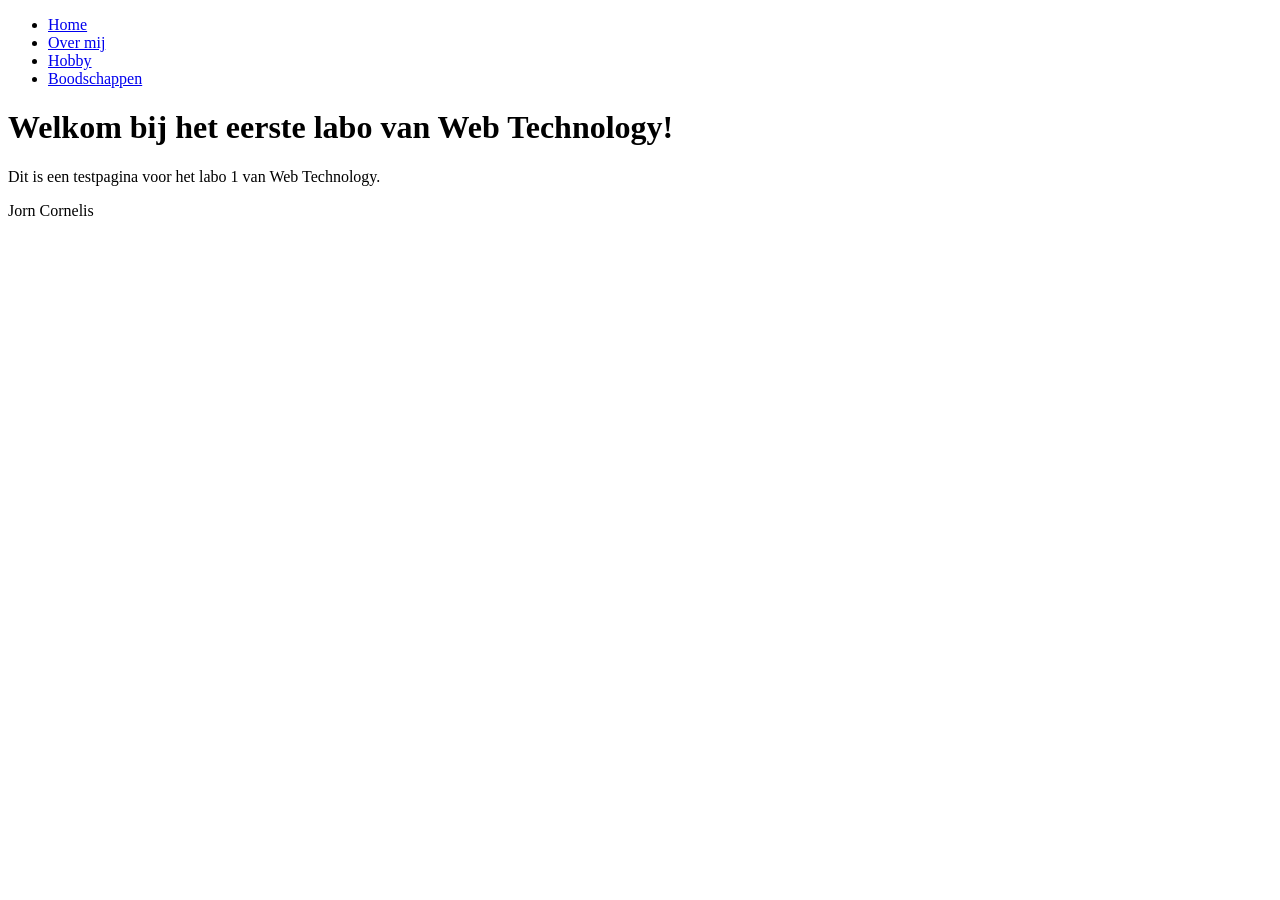
<file: labo-01/index.html>
<!DOCTYPE html>
<html lang="en">
<header>
<nav>
<ul>
    <li><a href="index.html">Home</a></li>
    <li><a href="over-mij.html">Over mij</a></li>
    <li><a href="hobby.html">Hobby</a></li>
    <li><a href="boodschappen.html">Boodschappen</a></li>
</ul>
</nav>
</header>

<head>
    <meta charset="UTF-8">
    <meta name="viewport" content="width=device-width, initial-scale=1.0">
    <title>Document</title>
</head>
<body>
    <h1>Welkom bij het eerste labo van Web Technology!</h1>
    <p>Dit is een testpagina voor het labo 1 van Web Technology.</p>
    
        

</body>
<footer>

    <p>Jorn Cornelis</p>
</html>
</file>
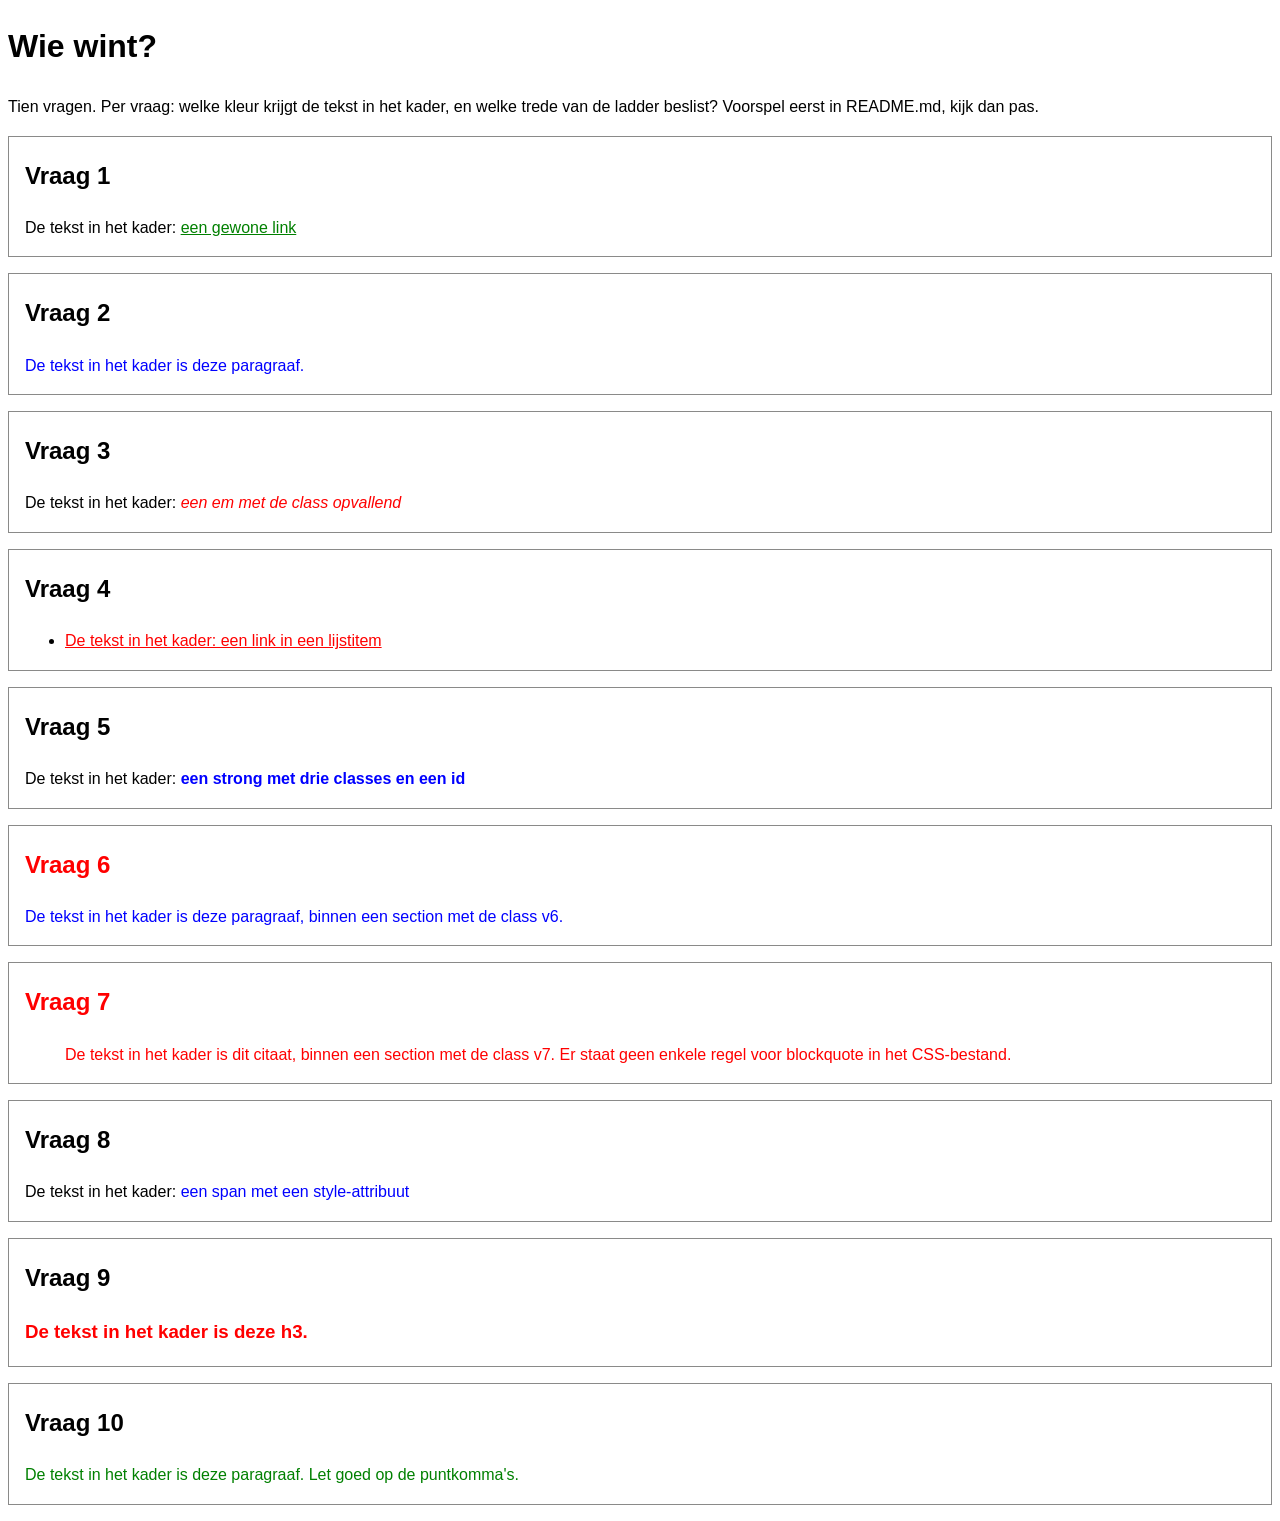
<file: webtech/labo-02/cascade/index.html>
<!-- index.html - oefening 3: voorspel, dan kijk. Wijzig dit bestand niet. -->
<!doctype html>
<html lang="nl">
  <head>
    <meta charset="utf-8">
    <meta name="viewport" content="width=device-width, initial-scale=1">
    <title>Wie wint? Tien vragen over de cascade</title>
    <link rel="stylesheet" href="css/stijl.css">
  </head>
  <body>
    <h1>Wie wint?</h1>
    <p>Tien vragen. Per vraag: welke kleur krijgt de tekst in het kader, en welke trede van de ladder beslist? Voorspel eerst in README.md, kijk dan pas.</p>

    <section class="vraag v1">
      <h2>Vraag 1</h2>
      <p>De tekst in het kader: <a href="#">een gewone link</a></p>
    </section>

    <section class="vraag v2">
      <h2>Vraag 2</h2>
      <p class="v2-tekst">De tekst in het kader is deze paragraaf.</p>
    </section>

    <section class="vraag v3">
      <h2>Vraag 3</h2>
      <p>De tekst in het kader: <em class="opvallend">een em met de class opvallend</em></p>
    </section>

    <section class="vraag v4">
      <h2>Vraag 4</h2>
      <ul>
        <li><a href="#">De tekst in het kader: een link in een lijstitem</a></li>
      </ul>
    </section>

    <section class="vraag v5">
      <h2>Vraag 5</h2>
      <p>De tekst in het kader: <strong class="een twee drie" id="v5-tekst">een strong met drie classes en een id</strong></p>
    </section>

    <section class="vraag v6">
      <h2>Vraag 6</h2>
      <p class="v6-tekst">De tekst in het kader is deze paragraaf, binnen een section met de class v6.</p>
    </section>

    <section class="vraag v7">
      <h2>Vraag 7</h2>
      <blockquote>De tekst in het kader is dit citaat, binnen een section met de class v7. Er staat geen enkele regel voor blockquote in het CSS-bestand.</blockquote>
    </section>

    <section class="vraag v8">
      <h2>Vraag 8</h2>
      <p>De tekst in het kader: <span class="v8-tekst" style="color: blue">een span met een style-attribuut</span></p>
    </section>

    <section class="vraag v9">
      <h2>Vraag 9</h2>
      <h3 class="v9-tekst">De tekst in het kader is deze h3.</h3>
    </section>

    <section class="vraag v10">
      <h2>Vraag 10</h2>
      <p class="v10-tekst">De tekst in het kader is deze paragraaf. Let goed op de puntkomma's.</p>
    </section>
  </body>
</html>
</file>
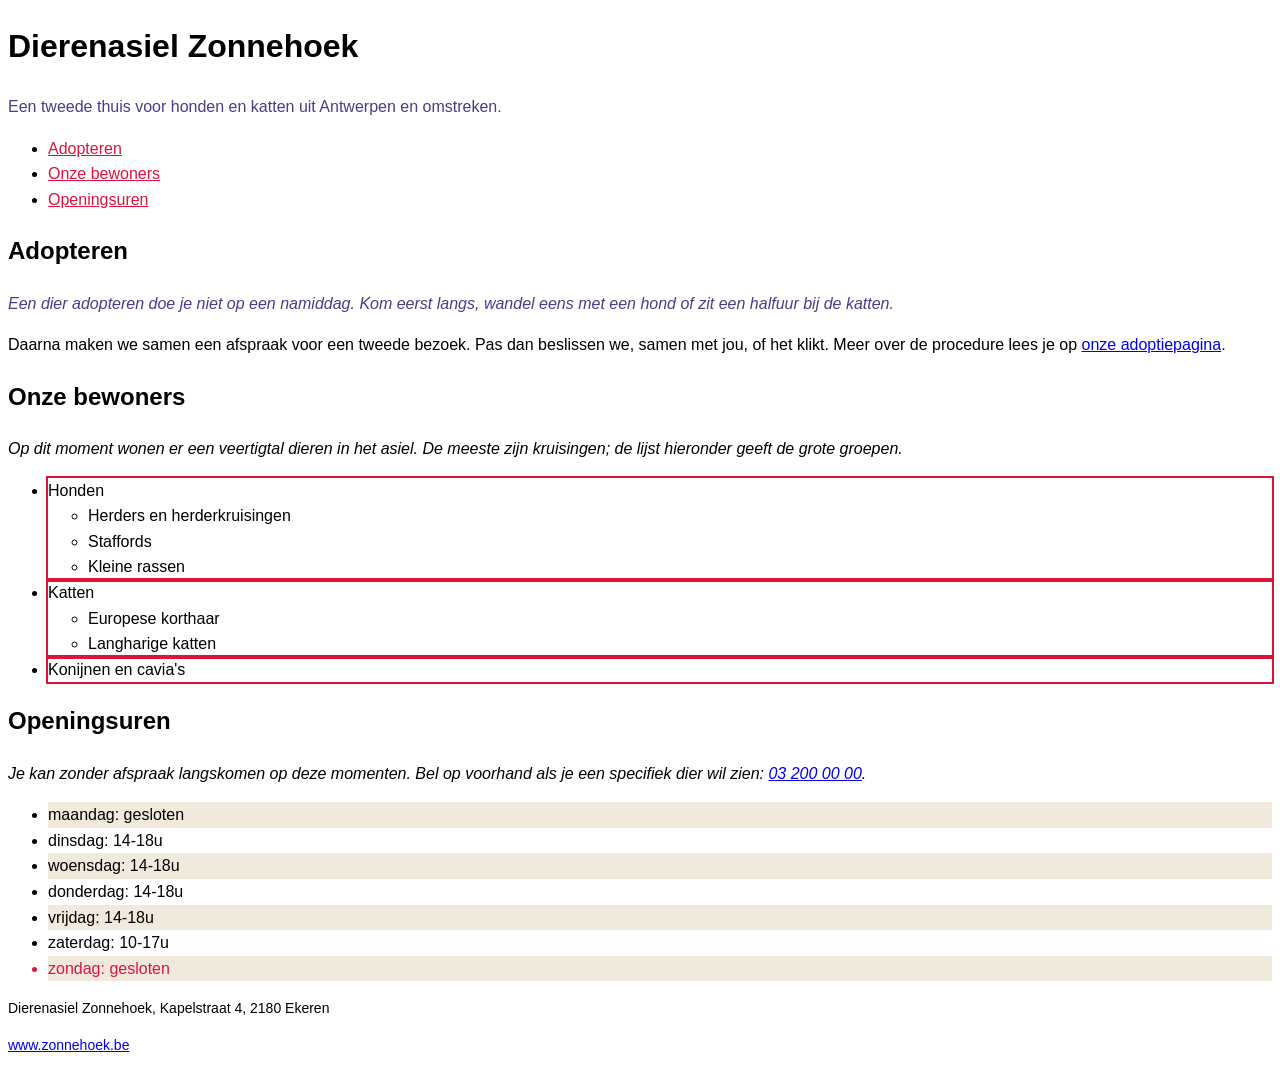
<file: webtech/labo-02/selectors/index.html>
<!-- index.html - oefening 2: selectors. Wijzig dit bestand niet; alles wat je nodig hebt, staat erin. -->
<!doctype html>
<html lang="nl">
  <head>
    <meta charset="utf-8">
    <meta name="viewport" content="width=device-width, initial-scale=1">
    <title>Dierenasiel Zonnehoek</title>
    <link rel="stylesheet" href="css/stijl.css">
  </head>
  <body>
    <header>
      <h1>Dierenasiel Zonnehoek</h1>
      <p class="slogan">Een tweede thuis voor honden en katten uit Antwerpen en omstreken.</p>
      <nav>
        <ul>
          <li><a href="#adopteren">Adopteren</a></li>
          <li><a href="#rassen">Onze bewoners</a></li>
          <li><a href="#uren">Openingsuren</a></li>
        </ul>
      </nav>
    </header>

    <main>
      <article>
        <h2 id="adopteren">Adopteren</h2>
        <p class="intro">Een dier adopteren doe je niet op een namiddag. Kom eerst langs, wandel eens met een hond of zit een halfuur bij de katten.</p>
        <p>Daarna maken we samen een afspraak voor een tweede bezoek. Pas dan beslissen we, samen met jou, of het klikt. Meer over de procedure lees je op <a href="https://www.zonnehoek.be/adoptie">onze adoptiepagina</a>.</p>

        <h2 id="rassen">Onze bewoners</h2>
        <p>Op dit moment wonen er een veertigtal dieren in het asiel. De meeste zijn kruisingen; de lijst hieronder geeft de grote groepen.</p>
        <ul class="rassen">
          <li>Honden
            <ul>
              <li>Herders en herderkruisingen</li>
              <li>Staffords</li>
              <li>Kleine rassen</li>
            </ul>
          </li>
          <li>Katten
            <ul>
              <li>Europese korthaar</li>
              <li>Langharige katten</li>
            </ul>
          </li>
          <li>Konijnen en cavia's</li>
        </ul>

        <h2 id="uren">Openingsuren</h2>
        <p>Je kan zonder afspraak langskomen op deze momenten. Bel op voorhand als je een specifiek dier wil zien: <a href="tel:+3232000000">03 200 00 00</a>.</p>
        <ul class="uren">
          <li>maandag: gesloten</li>
          <li>dinsdag: 14-18u</li>
          <li>woensdag: 14-18u</li>
          <li>donderdag: 14-18u</li>
          <li>vrijdag: 14-18u</li>
          <li>zaterdag: 10-17u</li>
          <li>zondag: gesloten</li>
        </ul>
      </article>
    </main>

    <footer>
      <p>Dierenasiel Zonnehoek, Kapelstraat 4, 2180 Ekeren</p>
      <p><a href="https://www.zonnehoek.be">www.zonnehoek.be</a></p>
    </footer>
  </body>
</html>
</file>
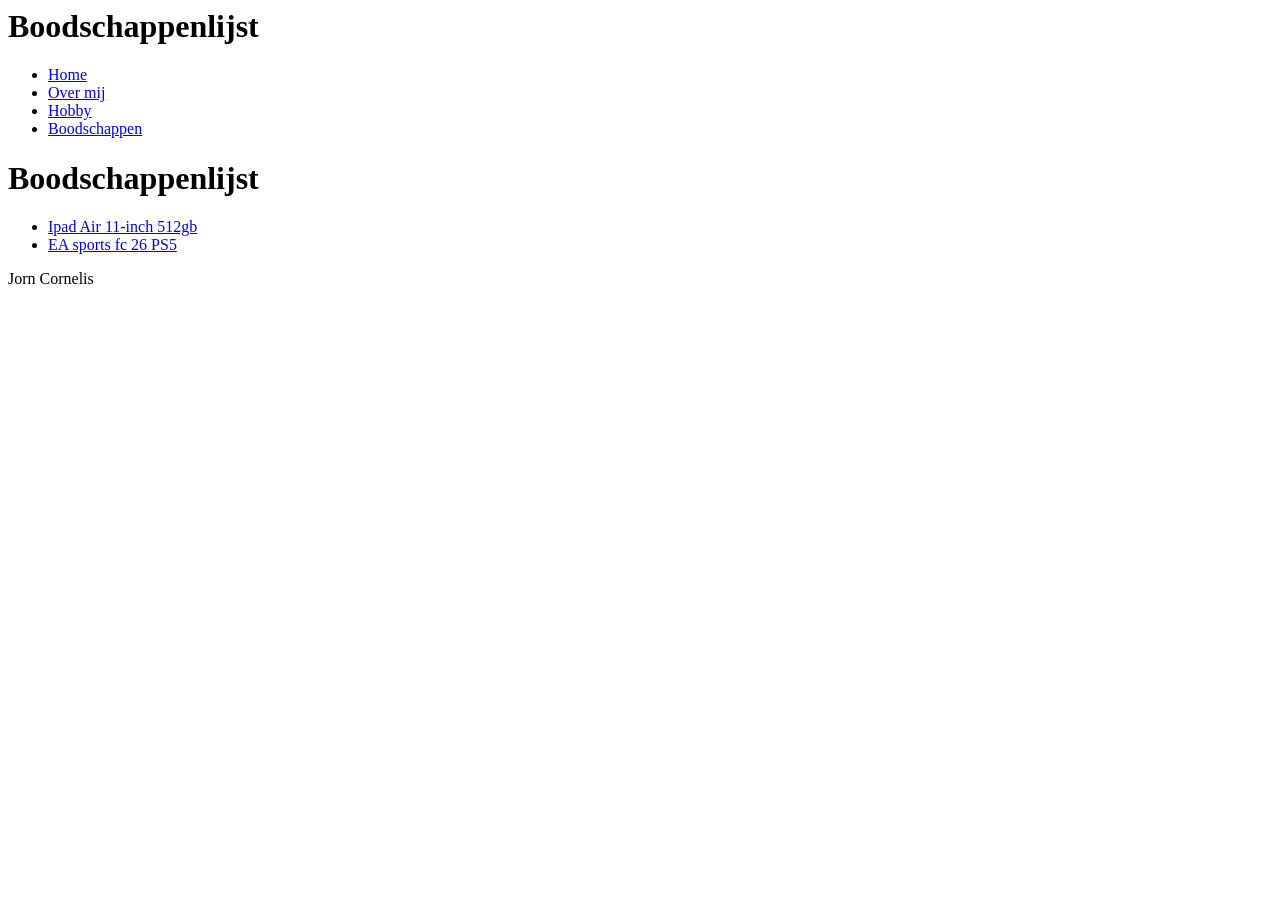
<file: labo-01/boodschappen.html>
<body>
<header>
   <h1>Boodschappenlijst</h1>
   <nav>
      <ul>
          <li><a href="index.html">Home</a></li>
          <li><a href="over-mij.html">Over mij</a></li>
          <li><a href="hobby.html">Hobby</a></li>
          <li><a href="boodschappen.html">Boodschappen</a></li>
      </ul>
   </nav>
</header>

<main>
<!-- unieke content van deze pagina -->
<h1>Boodschappenlijst</h1>

 <ul>
    <li><a href="https://www.coolblue.be/nl/product/976746/apple-ipad-air-2026-11-inch-512gb-wifi-grijs.html">Ipad Air 11-inch 512gb</a></il>
    <li><a href="https://www.coolblue.be/nl/product/966997/ea-sports-fc-26-ps5.html?srsltid=AU7gw4Vtv0yrh137_YO2gNfxb0SVW8Pjd6T5hnG45xjRRXP980Gw9ACH">EA sports fc 26 PS5</a></il>  
</ul> 

   
 
</main>
<footer>
    <p>Jorn Cornelis</p>
</footer>
</body>
</file>
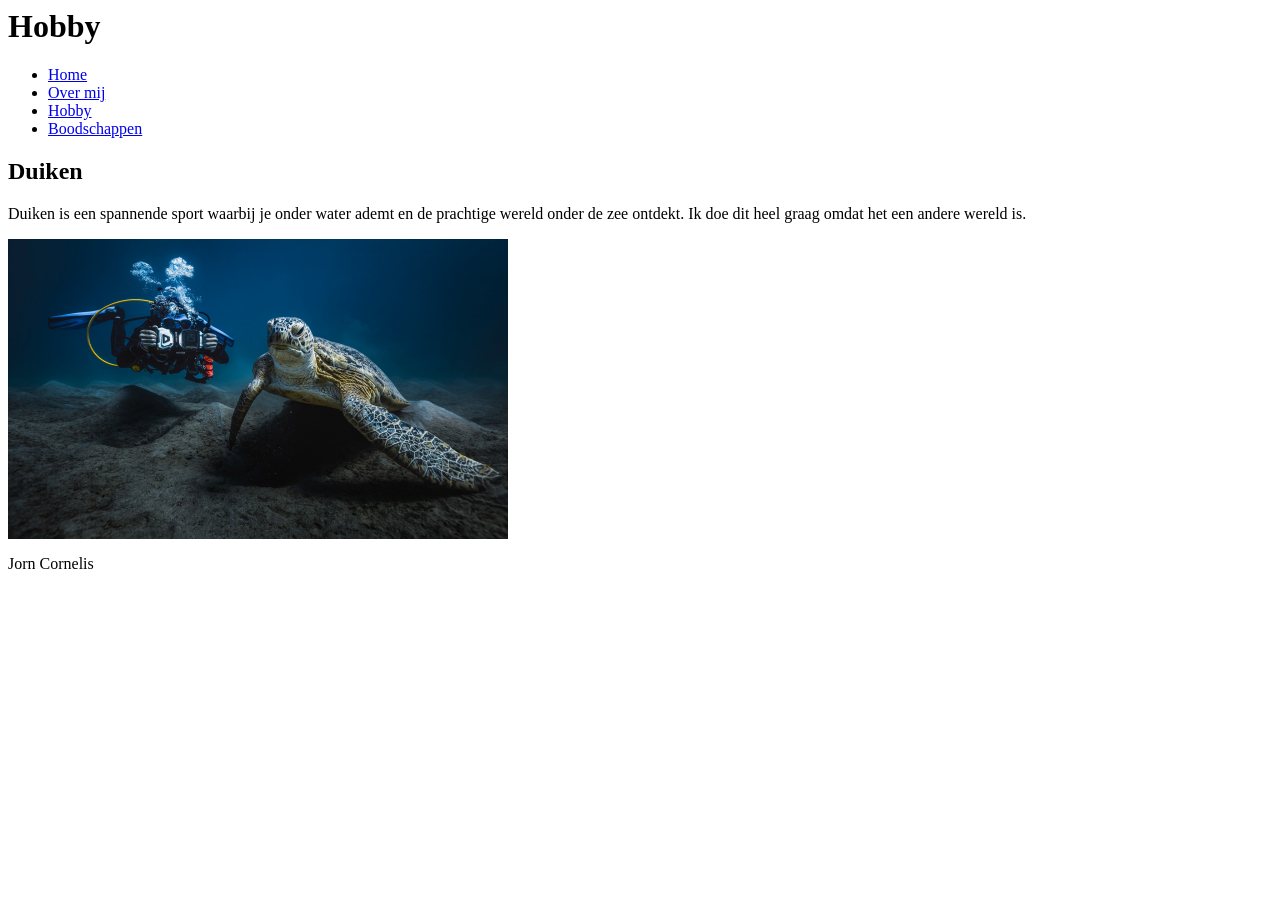
<file: labo-01/hobby.html>
<body>
<header>
<h1>Hobby</h1>
<nav>
<ul>
    <li><a href="index.html">Home</a></li>
    <li><a href="over-mij.html">Over mij</a></li>
    <li><a href="hobby.html">Hobby</a></li>
    <li><a href="boodschappen.html">Boodschappen</a></li>
</ul>
</nav>
</header>
<main>
<!-- unieke content van deze pagina -->
<h2>Duiken</h2>
 <p>Duiken is een spannende sport waarbij je onder water ademt en de prachtige wereld onder de zee ontdekt.
    Ik doe dit heel graag omdat het een andere wereld is.
 </p>
 <img src="images/duiker.jpg" alt="Duiker" width="500" height="300">

</main>
<footer>
<p>Jorn Cornelis</p>
</footer>
</body>
</file>
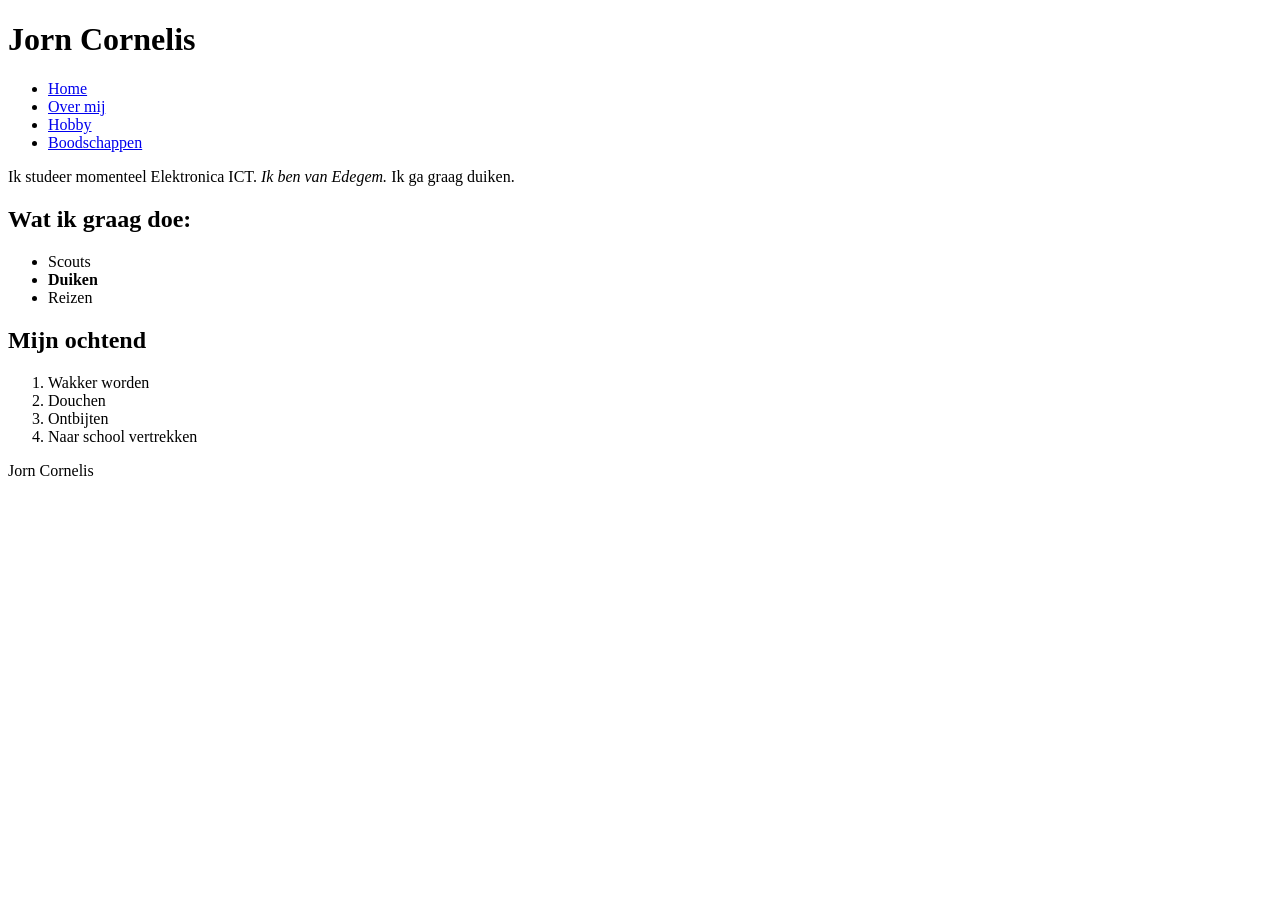
<file: labo-01/over-mij.html>
<!DOCTYPE html>
<html lang="en">
<header>
    <h1>Jorn Cornelis</h1>
<nav>
<ul>
    <li><a href="index.html">Home</a></li>
    <li><a href="over-mij.html">Over mij</a></li>
    <li><a href="hobby.html">Hobby</a></li>
    <li><a href="boodschappen.html">Boodschappen</a></li>
</ul>
</nav>
</header>
<head>
    <meta charset="UTF-8">
    <meta name="viewport" content="width=device-width, initial-scale=1.0">
    <title>Document</title>
</head>
<body>
    <!-- header: Wat er op elke pagina terug komt -->
</ul>
</nav>
</header>
<head>
    <meta charset="UTF-8">
    <meta name="viewport" content="width=device-width, initial-scale=1.0">
    <title>Document</title>
</head>
<body>
    <!-- header: Wat er op elke pagina terug komt -->
    <!-- nav: Navigatiebalk -->
    <!-- main: Hoofdinhoud -->
    <!-- footer: Voettekst, komt op elke pagina terug--> 
    <!-- article: Artikkel -->
    <!-- aside: Zijbalk -->
    <!-- a: Link -->
    <!-- img: Afbeelding -->
 
    <p1>Ik studeer momenteel Elektronica ICT.</p1>
    <p2><em>Ik ben van Edegem.</em></p2>
    <p3>Ik ga graag duiken.</p3>
    <h2>Wat ik graag doe:</h2>
    <ul>
        <li>Scouts</li>
        <li><strong>Duiken</strong></li>
        <li>Reizen</li>
   </ul>
   <h2>Mijn ochtend</h2>
   <ol>
       <li>Wakker worden</li>
       <li>Douchen</li>
       <li>Ontbijten</li>
       <li>Naar school vertrekken</li>
   </ol>


</body>
<footer>
    <p>Jorn Cornelis</p>
</footer>
</html>
</file>
<file: webtech/labo-02/cascade/css/stijl.css>
/* stijl.css - oefening 3: voorspel, dan kijk. Wijzig dit bestand niet. */

/* Opmaak van de pagina zelf; doet niet mee in de vragen. */
body {
  font-family: Verdana, sans-serif;
  line-height: 1.6;
}

.vraag {
  border: 1px solid #8a8a89;
  padding: 0 1rem;
  margin-bottom: 1rem;
}

/* ---- vraag 1 ---- */
a {
  color: green;
}

/* ---- vraag 2 ---- */
.v2-tekst {
  color: red;
}

.v2-tekst {
  color: blue;
}

/* ---- vraag 3 ---- */
.opvallend {
  color: red;
}

em {
  color: blue;
}

/* ---- vraag 4 ---- */
.v4 > a {
  color: green;
}

.v4 a {
  color: red;
}

/* ---- vraag 5 ---- */
.een.twee.drie {
  color: red;
}

#v5-tekst {
  color: blue;
}

/* ---- vraag 6 ---- */
.v6 {
  color: red;
}

.v6-tekst {
  color: blue;
}

/* ---- vraag 7 ---- */
.v7 {
  color: red;
}

/* ---- vraag 8 ---- */
.v8-tekst {
  color: red;
}

/* ---- vraag 9 ---- */
h3 {
  color: red !important;
}

.v9-tekst {
  color: blue;
}

/* ---- vraag 10 ---- */
.v10-tekst {
  color: green;
  font-size: 1.5rem
  color: blue;
}
</file>
<file: webtech/labo-02/selectors/css/stijl.css>
/* stijl.css - oefening 2: selectors schrijven en lezen */

/* Schrijf onder elke opdracht de regel met de selector die precies die
   elementen raakt. Gebruik de declaratie die erbij staat, zodat je in de
   browser meteen ziet wat je raakte. Voeg niets toe aan index.html. */

body {
  font-family: Verdana, sans-serif;
  line-height: 1.6;
}

/* 1. alle links in de navigatie -> color: crimson; */
nav a {
      color: crimson;
}

/* 2. alleen de paragrafen in de footer -> font-size: 0.875rem; */
footer p {
      font-size: 0.875rem; 
}


/* 3. alleen de lijstitems van het BUITENSTE niveau in de lijst met de class
      rassen (dus niet de items van de binnenlijsten) -> outline: 2px solid crimson;
      (outline tekent een kader rond precies het element dat je raakte; de
      property zelf komt in hoofdstuk 3) */

.rassen > li {
      outline: 2px solid crimson;
}


/* 4. de paragraaf die onmiddellijk na elke h2 komt -> font-style: italic; */
h2 + p {
      font-style: italic;
}
/* + is bij elke paragraaf */
/* 5. elk oneven item in de lijst met openingsuren -> background-color: #f1e9dc; */
.uren li:nth-child(odd){
      background-color:  #f1e9dc;
}

/* 6. het laatste item in de lijst met openingsuren -> color: crimson; */
.uren li:last-child {
      color: crimson; 
}

/* 7. de slogan en de intro tegelijk, in één regel -> color: darkslateblue; */
.slogan, .intro {
      color: darkslateblue; 
}

/* 8. elke link in main wanneer de muis erover gaat OF wanneer ze focus heeft
      -> background-color: yellow; */

main a:hover, mail a:focus {
      background-color: yellow;
}
body a:hover, body a:focus {
      background-color: yellow;
}

/* ---- Lezen: welke elementen raken deze vijf selectors? Schrijf het antwoord
   in één zin per selector in README.md. Verander hier niets. ---- */

/* - a. `header nav ul li a`: Selecteert alle <a>-links die zich bevinden in een <li>, <ul>, <nav>, en <header>
- b. `article > p`: Selecteert alle <p>-elementen die een rechtstreeks kind zijn van een <article>
- c. `.uren li:nth-child(3)`: Selecteert het derde <li>-element binnen de class uren 
- d. `h2 ~ p`: Selecteert alle <p>-elementen die na een <h2> komen en dezelfde ouder hebben
- e. `.rassen li:first-child`: Selecteert het eerste <li>-element binnen rassen */
</file>
